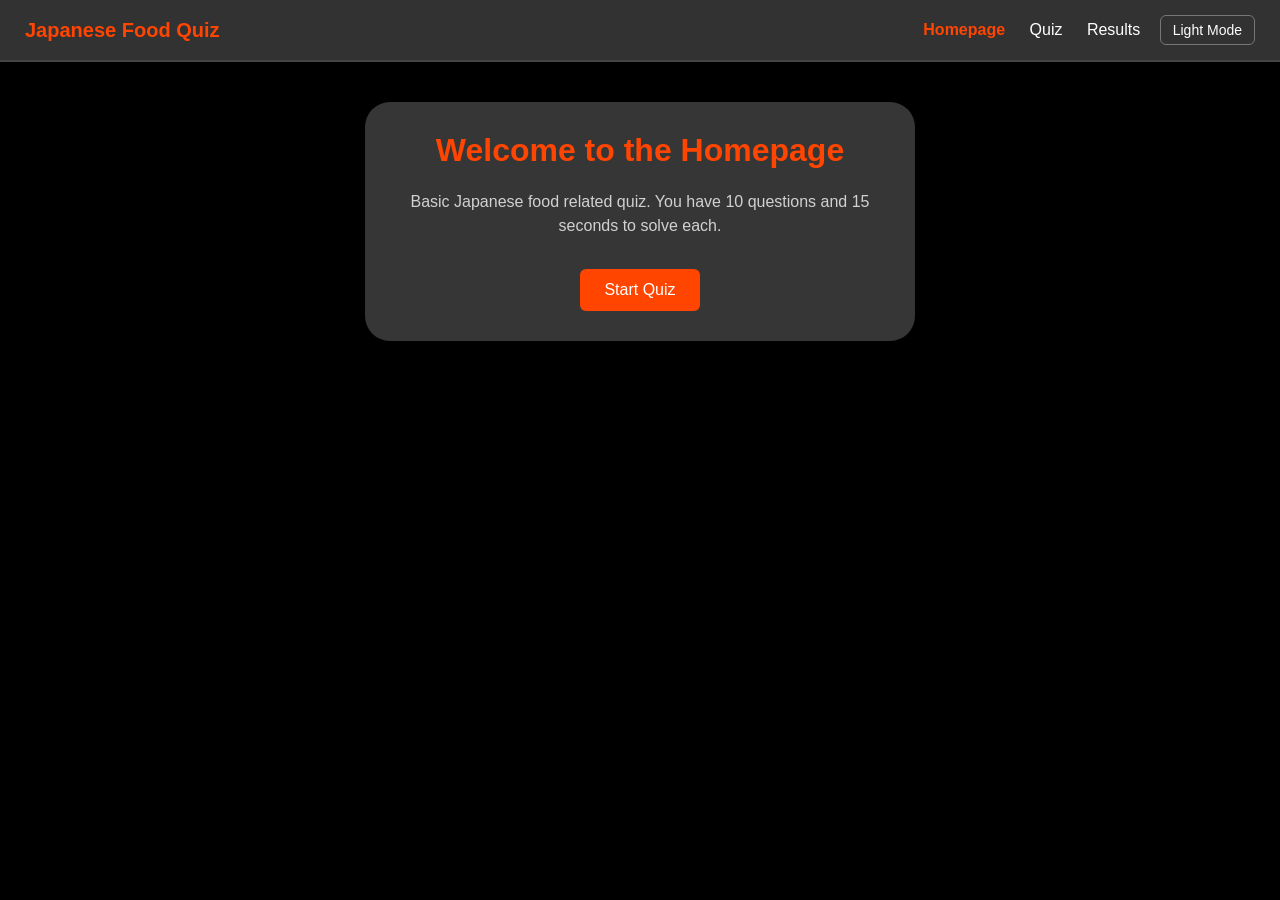
<file: index.html>
<!DOCTYPE html>
<html lang="en">
<head>
    <meta charset="UTF-8">
    <meta name="viewport" content="width=device-width, initial-scale=1.0">
    <title>Japanese Food Quiz</title>
    <link rel="stylesheet" href="style.css">
</head>
<body>
    <div class="navbar">
        <div class="nav-title">Japanese Food Quiz</div>
        <div class="nav-links">
            <a href="index.html" class="active">Homepage</a>
            <a href="quiz.html">Quiz</a>
            <a href="results.html">Results</a>
            <button id="theme-toggle" class="theme-btn" onclick="toggletheme()">Light Mode</button>
        </div>
    </div>
    <div class="box">
        <h1>Welcome to the Homepage</h1>
        <p>Basic Japanese food related quiz. You have 10 questions and 15 seconds to solve each.</p>
        <a href="quiz.html"><button class='btn'>Start Quiz</button></a>
    </div>
    <script src="theme.js"></script>
</body>
</html>
</file>
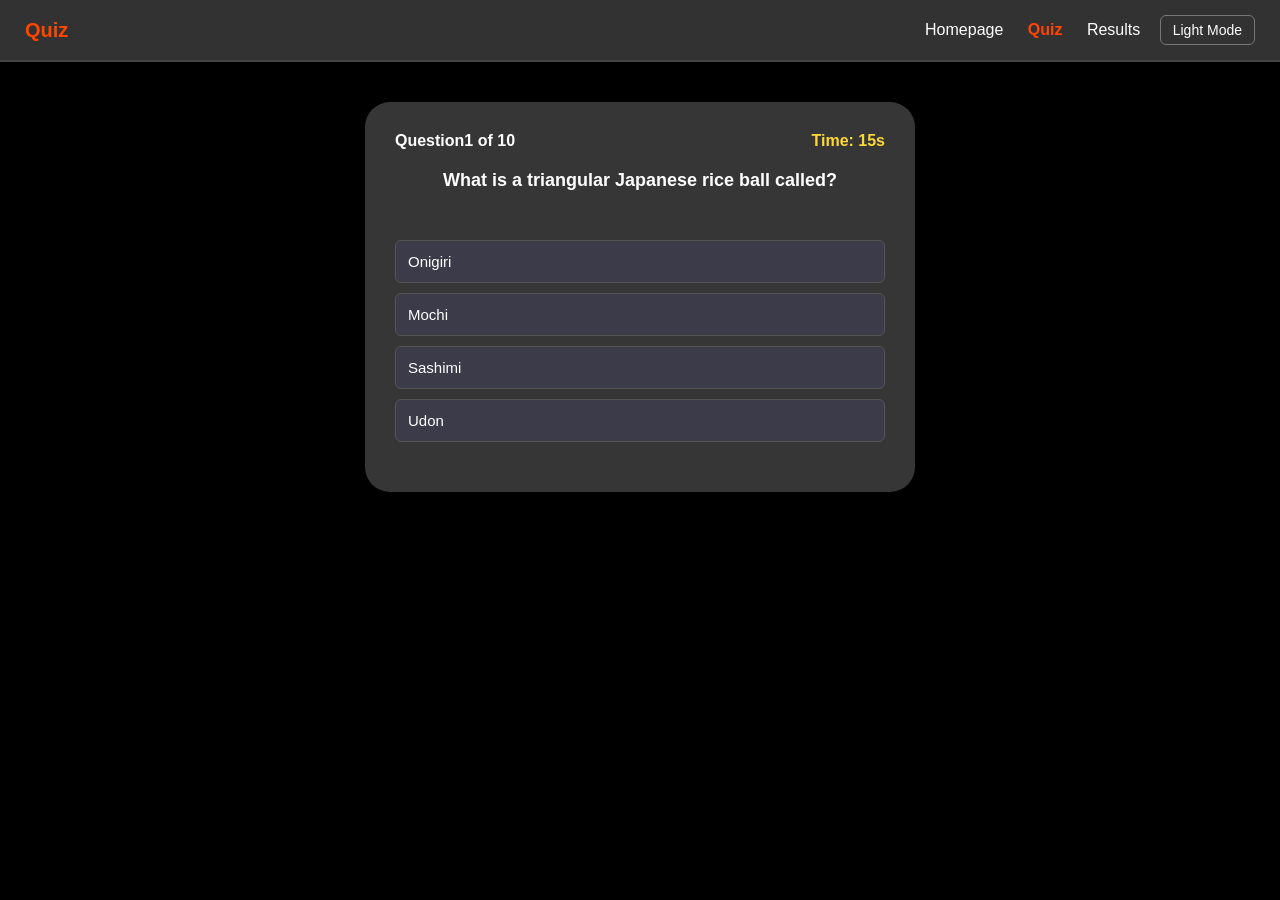
<file: quiz.html>
<!DOCTYPE html>
<html lang="en">
<head>
    <meta charset="UTF-8">
    <meta name="viewport" content="width=device-width, initial-scale=1.0">
    <title>Quiz</title>
    <link rel="stylesheet" href="style.css">
</head>
<body>
    <div class="navbar">
        <div class="nav-title">Quiz</div>
        <div class="nav-links">
            <a href="index.html">Homepage</a>
            <a href="quiz.html" class="active">Quiz</a>
            <a href="results.html">Results</a>
            <button id="theme-toggle" class="theme-btn" onclick="toggletheme()">Light Mode</button>
        </div>
    </div>
    <div class="box">
        <div class="top-row">
            <span id="counter-text">Question 1 of 10</span>
            <span id="timer-text">Time left: 15s</span>
        </div>
        <div id="question-box">Loading question.....</div>
        <div class="choice-container" id="choices"></div>
        <button id="next-button" class="btn" style="display:none;">Next</button>
    </div>

    <script src="quiz.js"></script>
    <script src="theme.js"></script>
</body>
</html>
</file>
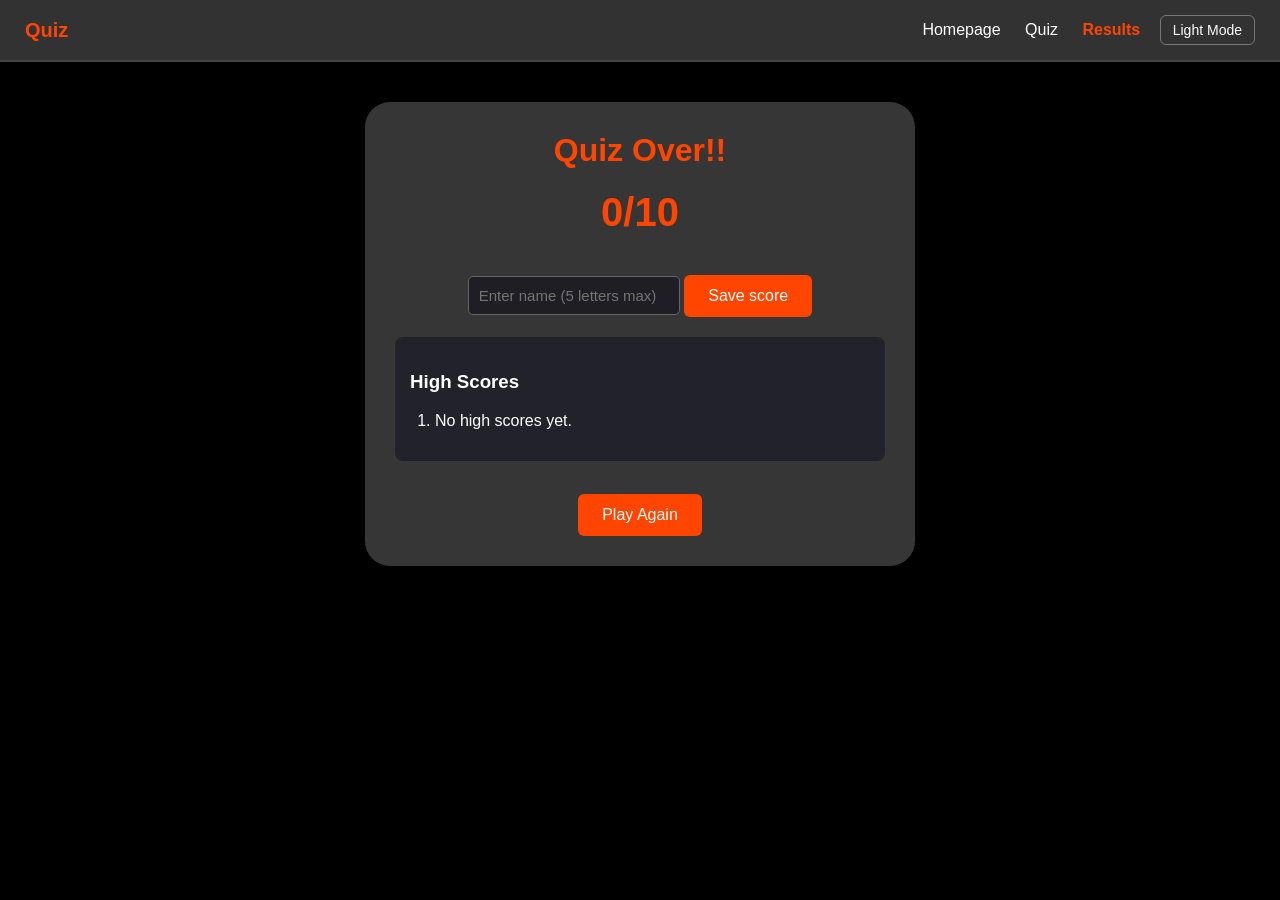
<file: results.html>
<!DOCTYPE html>
<html lang="en">
<head>
    <meta charset="UTF-8">
    <meta name="viewport" content="width=device-width, initial-scale=1.0">
    <title>Quiz Results</title>
    <link rel="stylesheet" href="style.css">
</head>
<body>
    <div class="navbar">
        <div class="nav-title">Quiz</div>
        <div class="nav-links">
            <a href="index.html">Homepage</a>
            <a href="quiz.html">Quiz</a>
            <a href="results.html" class="active">Results</a>
            <button id="theme-toggle" class="theme-btn" onclick="toggletheme()">Light Mode</button>
        </div>
    </div>
    
    <div class="box">
        <h1>Quiz Over!!</h1>
        <div class="big-score" id="score-number">0/10</div>

        <div class="save-section" id="save-box">
            <input type="text" id="player-name" placeholder="Enter name (5 letters max)" maxlength="5">
            <button class="btn" id="save-btn" onclick="savescore()">Save score</button>
        </div>

        <div class="leaderboard-box">
            <h3>High Scores</h3>
            <ol id="highscores-list"></ol>
        </div>

        <br>
        <a href="quiz.html"><button class="btn">Play Again</button></a>
    </div>

    <script src="results.js"></script>
    <script src="theme.js"></script>
</body>
</html>
</file>
<file: style.css>
*{
    box-sizing:border-box;
}


body{
    font-family:Arial,sans-serif;
    background-color:#000000;
    color:#ffffff;
    margin:0;
    padding:0;
}

.navbar{
    background-color:#323233;
    padding:15px 25px;
    display: flex;
    justify-content:space-between;
    align-items:center;
    border-bottom:2px solid #444;
}

.nav-title{
    font-size:20px;
    font-weight:bold;
    color:orangered;
}

.nav-links a{
    color:#ffffff;
    text-decoration: none;
    margin-left:20px;
    font-size:16px;
}

.nav-links a:hover{
    color:orangered;
    text-decoration: underline;
}

.nav-links a.active{
    color:orangered;
    font-weight:bold;
}

.box{
    width:90%;
    max-width:550px;
    margin:40px auto;
    background-color: rgb(54, 54, 54);
    padding:30px;
    border-radius:25px;
    text-align:center;
    box-shadow:0px 4px 10px rgba(0,0,0,0.5);
}

h1{
    margin-top:0;
    color:orangered;
}

p{
    color: #d1d1d1;
    font-size:16px;
    line-height:1.5;
}

.btn{
    background-color: orangered;
    color:white;
    border:none;
    padding: 12px 24px;
    font-size:16px;
    border-radius:6px;
    cursor:pointer;
    margin-top: 15px;
}

.btn:hover{
    background-color: #e04853;
}

.top-row{
    display:flex;
    justify-content:space-between;
    margin-bottom:20px;
    font-weight:bold;

}

#timer-text{
    color:#fdd835;
}

#question-box{
    font-size:18px;
    font-weight:bold;
    margin-bottom:20px;
    min-height:50px;
}

.choice-container{
    display: flex;
    flex-direction:column;
    gap:10px;
    margin-bottom:20px;
}


.choice-btn{
    background-color: #3b3b4a;
    color:#ffffff;
    border:1px solid #555;
    padding:12px;
    border-radius:6px;
    font-size:15px;
    cursor: pointer;
    text-align: left;
}


.choice-btn.correct-btn{
    background-color: #2e7d32;
    border-color:#2e7d32;

}

.choice-btn:hover:not(:disabled){
    background-color: #4a4a5e;
}

.choice-btn.wrong-btn{
    background-color: #c62828;
    border-color:#c62828;
}

.big-score{
    font-size:40px;
    color:orangered;
    font-weight:bold;
    margin:15px 0 25px 0;
}

.save-section{
    margin:20px 0;

}


.save-section input{
    padding:10px;
    font-size:15px;
    border-radius: 5px;
    border:1px solid #666;
    background-color: #1e1e24;
    color: white;
}

.leaderboard-box{
    background-color: #22222b;
    border-radius: 8px;
    padding:15px;
    margin-top: 20px;
    text-align: left;
}

.leaderboard-box ol{
    padding-left:25px;
    margin-top:10px;
}

.leaderboard-box li{
    margin-bottom:5px;
}

.theme-btn{
    background-color: transparent;
    color:white;
    border:1px solid #777;
    padding: 6px 12px;
    border-radius: 6px;
    font-size:14px;
    cursor:pointer;
    margin-left:15px;
}

.theme-btn:hover{
    background-color: #444;
}

body.light-mode{
    background-color: #f4f4f7;
    color:#1e1e24;
}

body.light-mode .navbar{
    background-color:#e5e5ea;
    border-bottom: 2px solid #ccc;
}

body.light-mode .nav-links a{
    color: #333;
}

body.light-mode .theme-btn{
    color: #333;
    border-color:#999;
}

body.light-mode .theme-btn:hover{
    background-color: #d8d8de;
}

body.light-mode .box{
    background-color: white;
    box-shadow:0px 4px 12px rgba(0,0,0,0.1);
}

body.light-mode p{
    color:#555;
}

body.light-mode .choice-btn{
    background-color: #efeff4;
    color: #1e1e24;
    border-color: #ccc;
}

body.light-mode .choice-btn:hover:not(:disabled){
    background-color: #e2e2e8;
}

body.light-mode .choice-btn.wrong-btn{
    background-color: #c62828;
    border-color: #c62828;
    color:white;
}


body.light-mode .choice-btn.correct-btn{
    background-color: #2e7d32;
    border-color: #2e7d32;
    color:white;
}

body.light-mode #timer-text{
    color: #d48800;

}

body.light-mode .save-section input{
    background-color: white;
    color: #1e1e24;
    border-color: #bbb;
}

body.light-mode .leaderboard-box{
    background-color: #f0f0f5;
    color: #1e1e24;
}

@media (max-width:480px){
    .navbar{
        flex-direction:column;
        gap:12px;
        padding:12px 15px;
    }

    .nav-links{
        display:flex;
        flex-wrap: wrap;
        align-items:center;
        justify-content: center;
        gap:15px;
    }

    .nav-links a{
        margin-left:0;
        font-size:15px;
    }

    .box{
        width:95%;
        margin:20px auto;
        padding: 20px 15px;
        border-radius:16px;
    }

    h1{
        font-size: 24px;
    }

    #question-box{
        font-size:16px;
        min-height:auto;
    }

    .choice-btn{
        padding:14px;
        font-size: 14px;
        width:100%;
    }

    .big-score{
        font-size:32px;

    }

    .save-section{
        display:flex;
        flex-direction: column;
        align-items:center;
        gap:10px;
    }

    .save-section input{
        width:100%;
        max-width:260px;
    }

    .save-section .btn{
        margin-top:0;
        width:100%;
        max-width:260px;
    }
    .theme-btn{
        margin-left: 0;
        font-size: 13px;
        padding: 5px 10px;
    }
}
</file>
